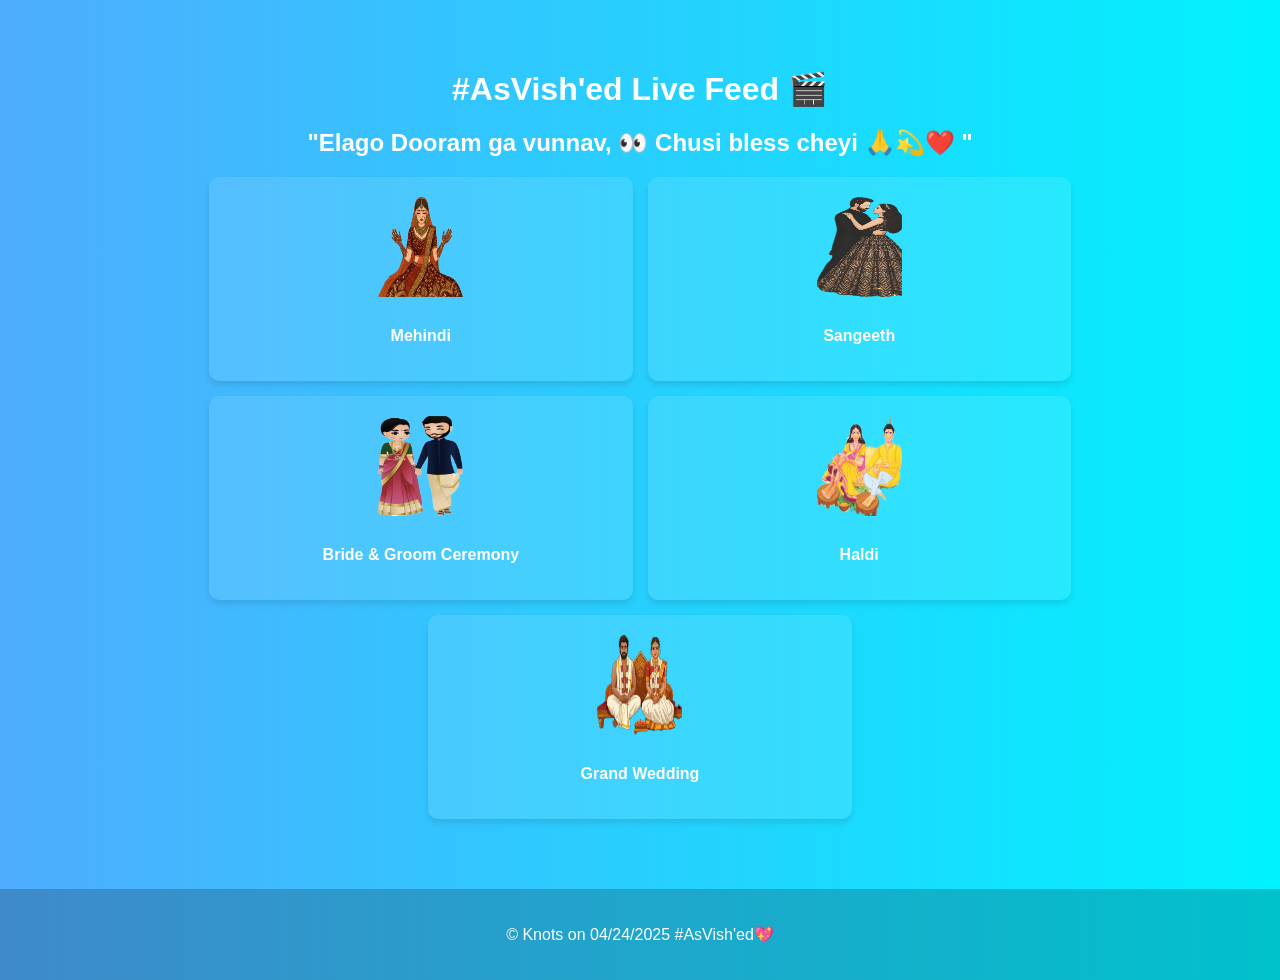
<file: asVished-live.html>
<!DOCTYPE html>
<html lang="en">
<head>
    <meta charset="UTF-8">
    <meta name="viewport" content="width=device-width, initial-scale=1.0">
    <title>Live Links</title>
    <style>
        body {
            font-family: Arial, sans-serif;
            margin: 0;
            padding: 0;
            background: linear-gradient(to right, #4facfe, #00f2fe);
            color: #fff;
            text-align: center;
        }
        .container {
            padding: 20px;
        }
        h1 {
            margin-top: 50px;
        }
        .link-grid {
            display: flex;
            flex-wrap: wrap;
            justify-content: center;
            gap: 15px;
        }
        .link-card {
            background: rgba(255, 255, 255, 0.1);
            border-radius: 10px;
            padding: 20px;
            text-align: center;
            width: calc(33.333% - 30px); /* 3 cards per row with 15px gap */
            box-shadow: 0 4px 6px rgba(0, 0, 0, 0.1);
        }
        .link-card img {
            width: 85px;
            height: 100px;
            margin-bottom: 10px;
        }
        .link-card a {
            text-decoration: none;
            color: #fff;
            font-weight: bold;
        }
        .link-card a:hover {
            text-decoration: underline;
        }
        @media (max-width: 768px) {
            .link-card {
                width: calc(50% - 30px); /* 2 cards per row for smaller screens */
            }
        }
        @media (max-width: 480px) {
            .link-card {
                width: 100%; /* 1 card per row for very small screens */
            }
        }
    </style>
</head>
<body>
    <div class="container">
        <h1>#AsVish'ed Live Feed 🎬</h1>
        <h2> "Elago Dooram ga vunnav, 👀 Chusi bless cheyi 🙏💫❤️ "</h2>
        <div class="link-grid">
            <div class="link-card">
                <a href="https://youtube.com/live/H_OMpcVV1GM?feature=share" target="_blank">
                    <img src="images/mehindiLogo.png" alt="Mehindi-logo">
                </a>
                <p><a href="https://youtube.com/live/H_OMpcVV1GM?feature=share" target="_blank">Mehindi</a></p>
            </div>
            <div class="link-card">
                <a href="https://youtube.com/live/XdmXvN0Y3HM?feature=share" target="_blank">
                    <img src="images/sangeetLogo.png" alt="sangeetLogo">
                </a>
                <p><a href="https://youtube.com/live/XdmXvN0Y3HM?feature=share" target="_blank">Sangeeth</a></p>
            </div>
            <div class="link-card">
                <a href="https://youtube.com/live/0GVD-5Ckw9s?feature=share" target="_blank">
                    <img src="images/bgcLogo.png" alt="BGC Logo">
                </a>
                <p><a href="https://youtube.com/live/0GVD-5Ckw9s?feature=share" target="_blank">Bride & Groom Ceremony</a></p>
            </div>
            <div class="link-card">
                <a href="https://youtube.com/live/RqTU1wlVAZk?feature=share" target="_blank">
                    <img src="images/haldiLogo.png" alt="HaldiLogo">
                </a>
                <p><a href="https://youtube.com/live/RqTU1wlVAZk?feature=share" target="_blank">Haldi</a></p>
            </div>
            <div class="link-card">
                <a href="https://youtube.com/live/Ydtd6ad0nbE?feature=share" target="_blank">
                    <img src="images/pelliLogo.png" alt="Grand Wedding Logo">
                </a>
                <p><a href="https://youtube.com/live/Ydtd6ad0nbE?feature=share" target="_blank">Grand Wedding</a></p>
            </div>
        </div>
    </div>
    <footer style="margin-top: 50px; padding: 20px; background: rgba(0, 0, 0, 0.2); color: #fff; text-align: center;">
        <p>&copy; Knots on 04/24/2025 #AsVish'ed💖</p>
    </footer>
</body>
</html>
</file>
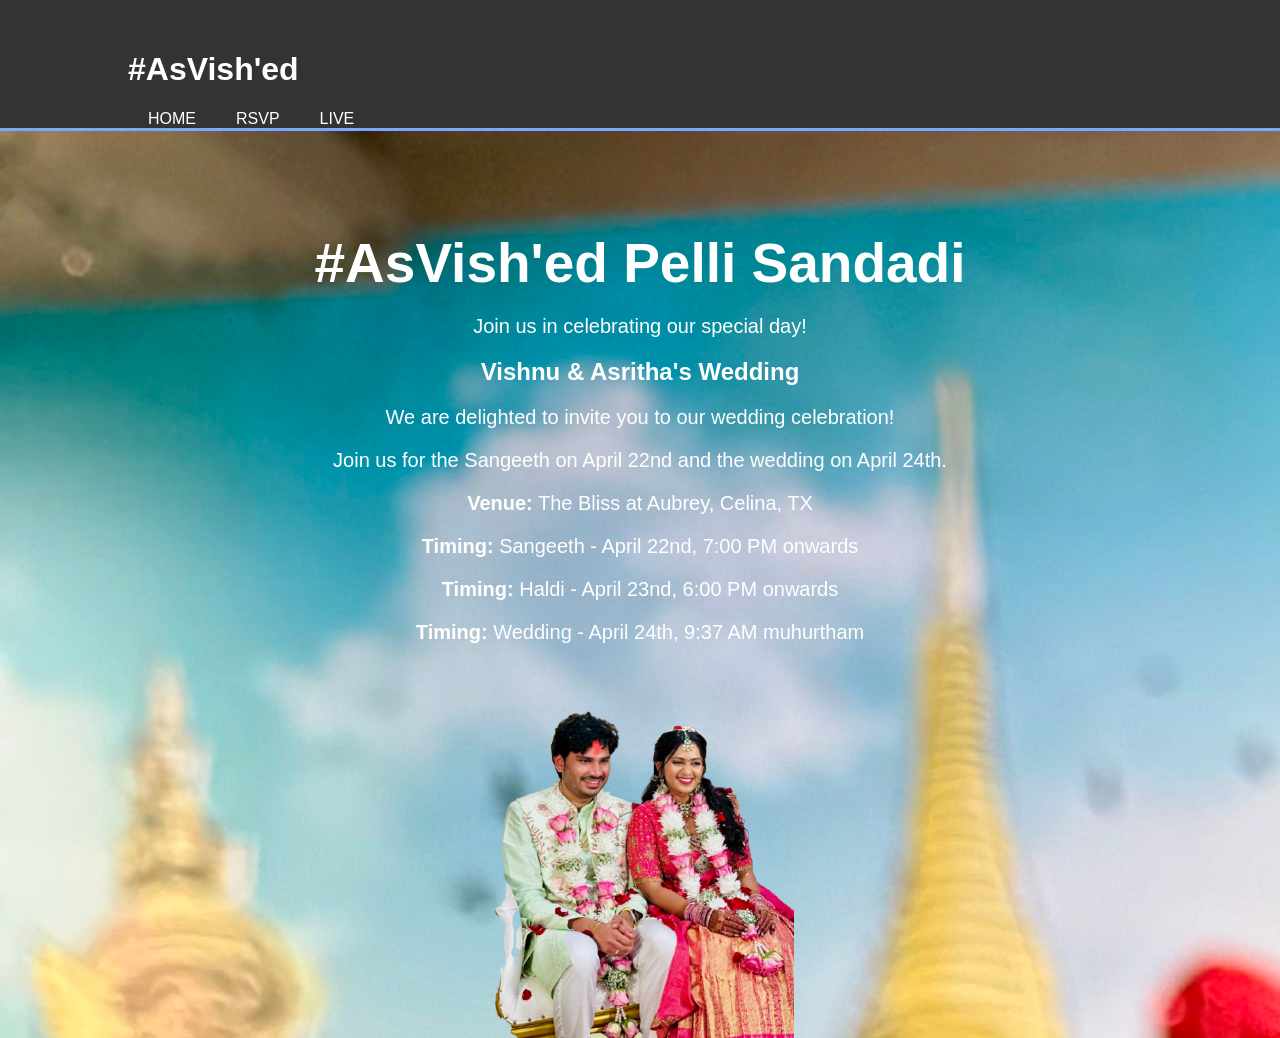
<file: asVished.html>
<!DOCTYPE html>
<html lang="en">
<head>
    <meta charset="UTF-8">
    <meta name="viewport" content="width=device-width, initial-scale=1.0">
    <title>Wedding Invitation</title>
    <style>
        body {
            font-family: Arial, sans-serif;
            background-color: rgb(252, 149, 93);
            margin: 0;
            padding: 0;
        }
        .container {
            width: 80%;
            margin: auto;
            overflow: hidden;
        }
        header {
            background: #333;
            color: #fff;
            padding-top: 30px;
            min-height: 70px;
            border-bottom: #77aaff 3px solid;
        }
        header a {
            color: #fff;
            text-decoration: none;
            text-transform: uppercase;
            font-size: 16px;
        }
        header ul {
            padding: 0;
            list-style: none;
        }
        header li {
            float: left;
            display: inline;
            padding: 0 20px 0 20px;
        }
        .showcase {
            min-height: 400px;
            background: url('images/image1.jpg') no-repeat 0 -400px;
            text-align: center;
            color: #fff;
        }
        .showcase h1 {
            margin-top: 100px;
            font-size: 55px;
            margin-bottom: 10px;
        }
        .showcase p {
            font-size: 20px;
        }
       .home-gallery {
            display: flex;
            justify-content: center;
            gap: 10px;
            margin-top: 20px;
        }
        .home-gallery img {
            width: 30%;
            height: auto;
        }
        .guestlist {
            padding: 20px;
            background: #fff;
            margin-top: 20px;
        }
        .guestlist h2 {
            text-align: center;
        }
        .guestlist form {
            display: flex;
            flex-direction: column;
            align-items: center;
        }
        .guestlist input[type="text"], .guestlist input[type="email"] {
            padding: 10px;
            margin: 10px;
            width: 50%;
        }
        .guestlist input[type="submit"] {
            padding: 10px 20px;
            background: #333;
            color: #fff;
            border: none;
            cursor: pointer;
        }
        .guestlist form div {
            display: flex;
            justify-content: center;
            gap: 20px;
            margin: 10px 0;
        }
        .guestlist form div label {
            display: flex;
            flex-direction: column;
            align-items: center;
        }
        .guestlist form div label img {
            width: 50px;
            height: auto;
            cursor: pointer;
        }
        .gallery {
            padding: 20px;
            background: #fff;
            margin-top: 20px;
        }
        .gallery img {
            width: 100%;
            height: auto;
        }
        #visit-counter {
            margin-top: 20px;
            text-align: center;
            color: #fff;
    }
    </style>
</head>
<body>
    <header>
        <div class="container">
            <h1>#AsVish'ed</h1>
            <nav>
                <ul>
                    <li><a href="#home">Home</a></li>
                    <li><a href="https://withjoy.com/AsVished/welcome"> RSVP </a></li>
                    <li><a href="asVished-live.html"> Live</a></li>
                </ul>
            </nav>
        </div>
    </header>

    <section class="showcase" id="home">
        <div class="container">
            <h1>#AsVish'ed Pelli Sandadi</h1>
            <p>Join us in celebrating our special day!</p>
            <h2>Vishnu & Asritha's Wedding</h2>
            <p>We are delighted to invite you to our wedding celebration!</p>
            <p>Join us for the Sangeeth on April 22nd and the wedding on April 24th.</p>
            <p><strong>Venue:</strong> The Bliss at Aubrey, Celina, TX</p>
            <p><strong>Timing:</strong> Sangeeth - April 22nd, 7:00 PM onwards</p>
            <p><strong>Timing:</strong> Haldi - April 23nd, 6:00 PM onwards</p>
            <p><strong>Timing:</strong> Wedding - April 24th, 9:37 AM muhurtham</p>
            <div class="home-gallery">
                <img src="images/logo.png" alt="logo">
            </div>
        </div>
    </section>
</body>
</html>
</file>
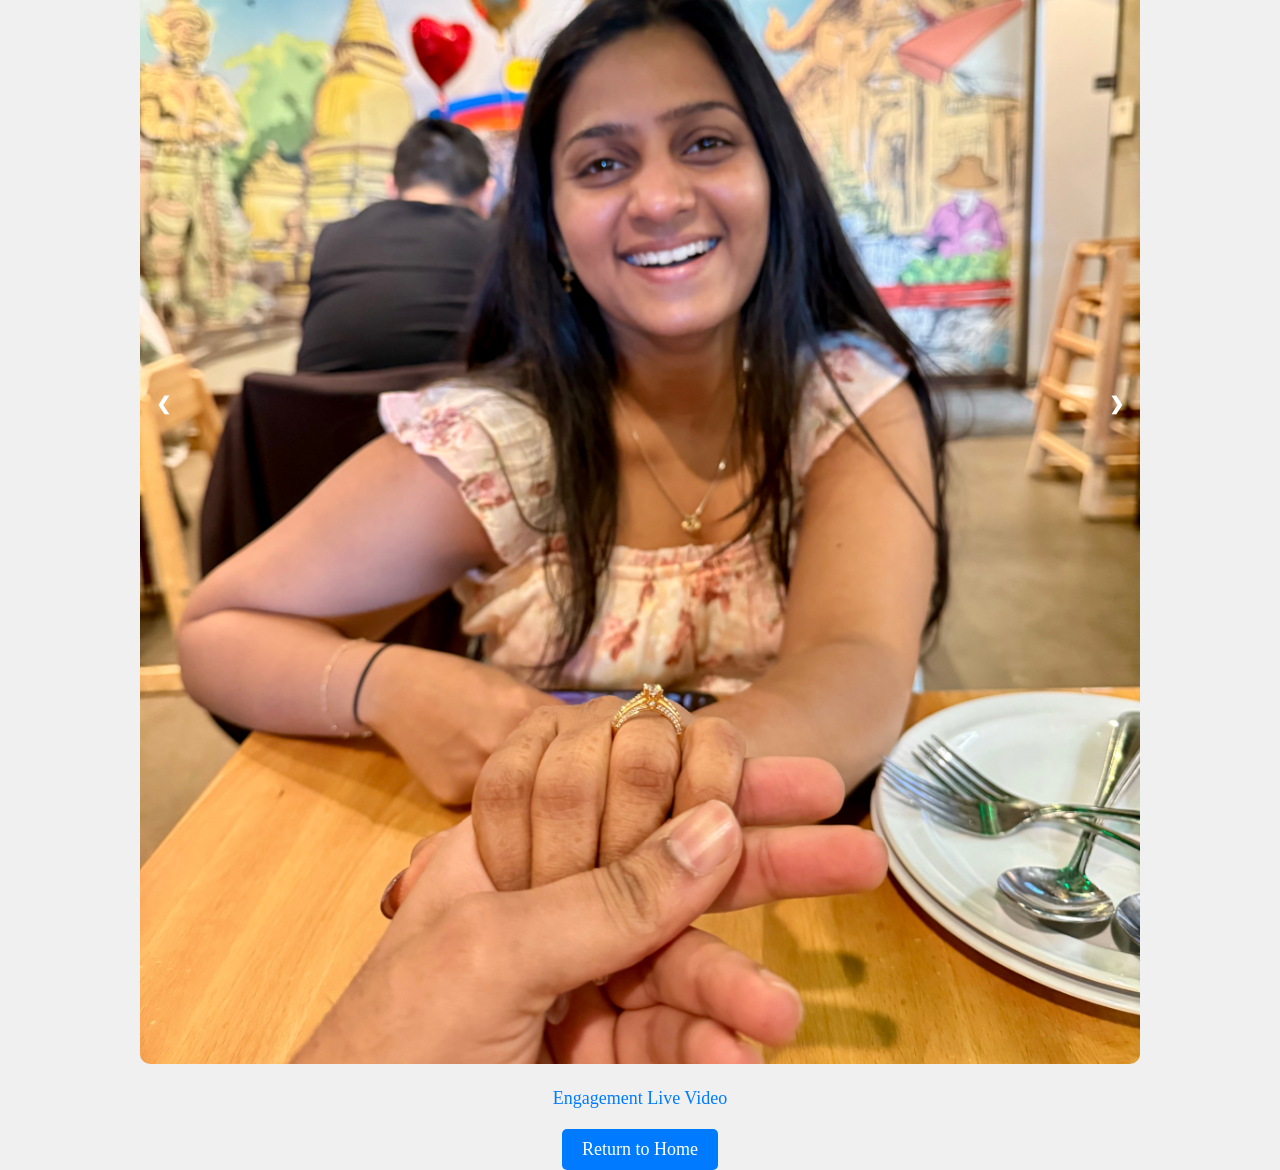
<file: gallary.html>
<!DOCTYPE html>
<html lang="en">
<head>
    <meta charset="UTF-8">
    <meta name="viewport" content="width=device-width, initial-scale=1.0">
    <title>Image Gallery</title>
    <style>
        body {
            display: flex;
            flex-direction: column;
            justify-content: center;
            align-items: center;
            height: 100vh;
            margin: 0;
            background-color: #f0f0f0;
        }
        .slideshow-container {       
            position: relative;
            max-width: 1000px;
            margin: auto;
        }
        .slides {
            display: none;
        }
        .slides img {
            width: 100%;
            border-radius: 10px;
        }
        .prev, .next {
            cursor: pointer;
            position: absolute;
            top: 50%;
            width: auto;
            padding: 16px;
            margin-top: -22px;
            color: white;
            font-weight: bold;
            font-size: 18px;
            transition: 0.6s ease;
            border-radius: 0 3px 3px 0;
            user-select: none;
        }
        .next {
            right: 0;
            border-radius: 3px 0 0 3px;
        }
        .prev:hover, .next:hover {
            background-color: rgba(0,0,0,0.8);
        }
        .video-link {
            margin-top: 20px;
            font-size: 18px;
            color: #007BFF;
            text-decoration: none;
        }
        .video-link:hover {
            text-decoration: underline;
        }
        .home-button {
            margin-top: 20px;
            padding: 10px 20px;
            font-size: 18px;
            color: white;
            background-color: #007BFF;
            border: none;
            border-radius: 5px;
            cursor: pointer;
            text-decoration: none;
        }
        .home-button:hover {
            background-color: #0056b3;
        }
    </style>
</head>
<body>

<div class="slideshow-container">
    <div class="slides">
        <img src="images/image1.jpg" alt="Image 1">
    </div>
    <div class="slides">
        <img src="images/image2.jpg" alt="Image 2">
    </div>
    <div class="slides">
        <img src="images/image3.jpg" alt="Image 3">
    </div>
    <div class="slides">
        <img src="images/image4.jpg" alt="Image 4">
    </div>
    <div class="slides">
        <img src="images/image5.jpg" alt="Image 5">
    </div>
    <!-- Add more images as needed -->

    <a class="prev" onclick="plusSlides(-1)">&#10094;</a>
    <a class="next" onclick="plusSlides(1)">&#10095;</a>
</div>

<a class="video-link" href="https://www.youtube.com/live/ZHBdX1IpZCA?si=_e4_bODh643CTEWs" target="_blank">Engagement Live Video</a>
<a class="home-button" href="asVished.html">Return to Home</a>

<script>
    let slideIndex = 0;
    showSlides();

    function showSlides() {
        let i;
        let slides = document.getElementsByClassName("slides");
        for (i = 0; i < slides.length; i++) {
            slides[i].style.display = "none";  
        }
        slideIndex++;
        if (slideIndex > slides.length) {slideIndex = 1}    
        slides[slideIndex-1].style.display = "block";  
        setTimeout(showSlides, 5000);
    }

    function plusSlides(n) {
        slideIndex += n - 1;
        showSlides();
    }
</script>

</body>
</html>
</file>
